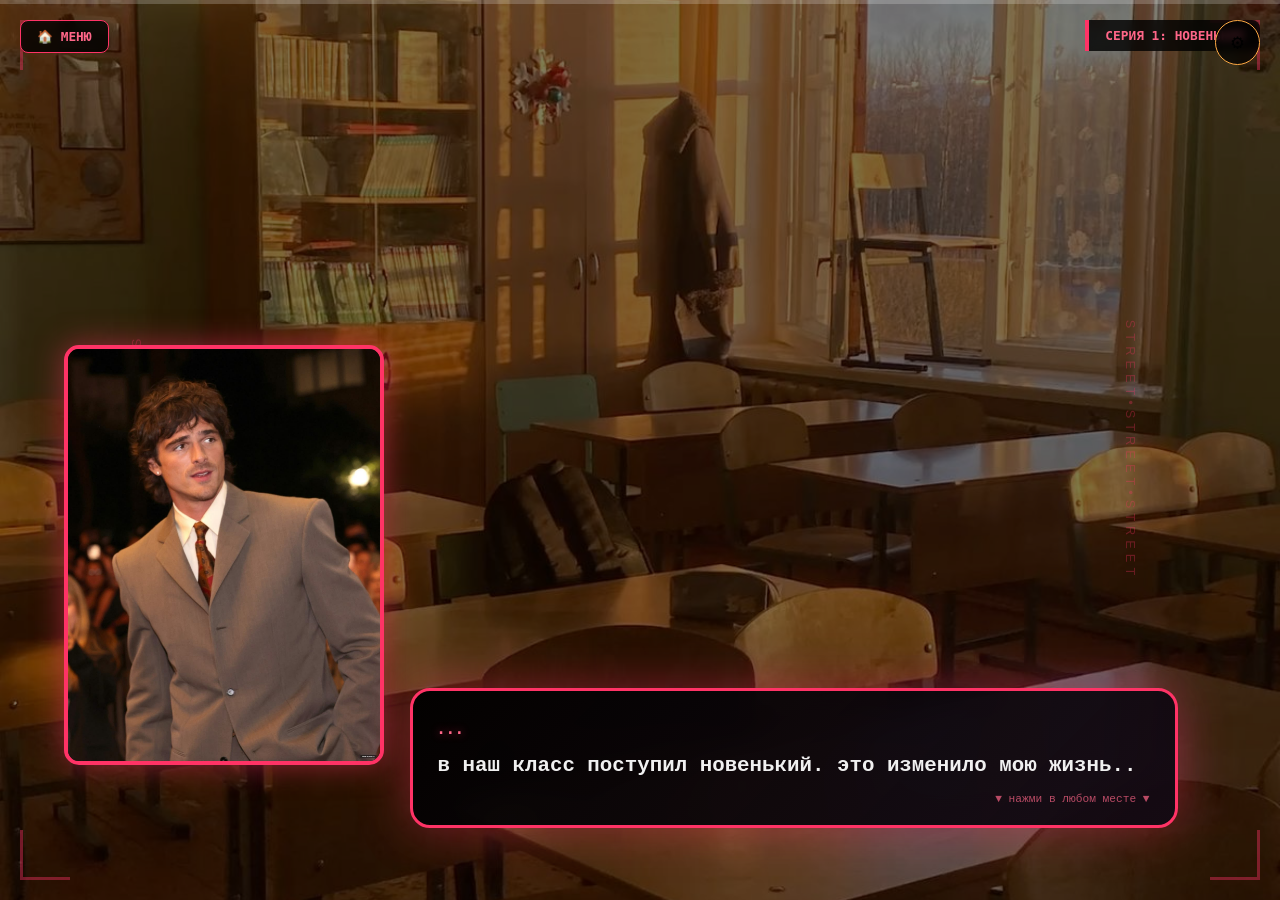
<file: series/episode1.html>
<!DOCTYPE html>
<html lang="ru">
<head>
    <meta charset="UTF-8">
    <meta name="viewport" content="width=device-width, initial-scale=1.0, user-scalable=no">
    <title>Новенький — Серия 1</title>
    <link rel="stylesheet" href="style.css">
</head>
<body>
    <div class="game-container">
        <div class="background" id="background"></div>
        <div class="fade-overlay" id="fadeOverlay"></div>
        
        <div class="side-text-left">GANGS•GANGS•GANGS</div>
        <div class="side-text-right">STREET•STREET•STREET</div>
        
        <div class="corner corner-tl"></div>
        <div class="corner corner-tr"></div>
        <div class="corner corner-bl"></div>
        <div class="corner corner-br"></div>
        
        <div class="avatar-container">
            <img class="avatar" id="avatarImg" src="" alt="avatar">
        </div>
        
        <div class="dialogue-box" id="dialogueBox">
            <div class="speaker-name" id="speakerName"></div>
            <div class="dialogue-text" id="dialogueText"></div>
            <div class="continue-hint">▼ нажми в любом месте ▼</div>
        </div>
        
        <div class="choices-panel" id="choicesPanel">
            <div class="choices-title">⚡ ЧТО ДЕЛАТЬ? ⚡</div>
            <div id="choicesList"></div>
        </div>
        
        <div class="progress-bar">
            <div class="progress-fill" id="progressFill"></div>
        </div>
        
        <div class="status-badge" id="statusBadge">СЕРИЯ 1: НОВЕНЬКИЙ</div>
        <div class="back-to-menu" id="backToMenu">🏠 МЕНЮ</div>
        
        <!-- КНОПКА НАСТРОЕК -->
        <div class="settings-btn-series" id="settingsBtnSeries">⚙️</div>
        
        <!-- ПАНЕЛЬ НАСТРОЕК -->
        <div class="settings-panel-series" id="settingsPanelSeries">
            <div class="settings-header-series">
                <span class="settings-title-series">⚙️ НАСТРОЙКИ</span>
                <button class="close-settings-series" id="closeSettingsBtnSeries">✕</button>
            </div>
            <div class="settings-content-series">
                <div class="setting-item-series">
                    <div class="setting-label-series">
                        <span class="setting-icon-series">🎵</span>
                        <span id="musicLabelSeries">Фоновая музыка</span>
                    </div>
                    <label class="toggle-switch-series">
                        <input type="checkbox" id="musicToggleSeries" checked>
                        <span class="toggle-slider-series"></span>
                    </label>
                </div>
                <div class="setting-item-series">
                    <div class="setting-label-series">
                        <span class="setting-icon-series">🔊</span>
                        <span id="volumeLabelSeries">Громкость</span>
                    </div>
                    <div class="volume-control-series">
                        <span class="volume-icon-series">🔉</span>
                        <input type="range" id="volumeSliderSeries" min="0" max="100" value="50">
                        <span class="volume-icon-series">🔊</span>
                        <span class="volume-value-series" id="volumeValueSeries">50%</span>
                    </div>
                </div>
                <div class="setting-item-series">
    <div class="setting-label-series">
        <span class="setting-icon-series">⚡</span>
        <span>Авточтение</span>
    </div>
    <label class="toggle-switch-series" onclick="event.stopPropagation()">
        <input type="checkbox" id="autoReadToggleSeries">
        <span class="toggle-slider-series"></span>
    </label>
</div>
<div class="setting-item-series">
    <div class="setting-label-series">
        <span class="setting-icon-series">⏱️</span>
        <span>Скорость</span>
    </div>
    <select id="autoReadSpeedSeries" class="theme-select" onclick="event.stopPropagation()">
        <option value="2000">Быстро (2 сек)</option>
        <option value="3000" selected>Средне (3 сек)</option>
        <option value="5000">Медленно (5 сек)</option>
    </select>
</div>
                <!-- ПЕРЕКЛЮЧАТЕЛЬ ЯЗЫКА -->
                <div class="setting-item-series">
                    <div class="setting-label-series">
                        <span class="setting-icon-series">🌐</span>
                        <span id="languageLabelSeries">Язык / Language</span>
                    </div>
                    <label class="toggle-switch-series">
                        <input type="checkbox" id="languageToggleSeries">
                        <span class="toggle-slider-series"></span>
                    </label>
                </div>
            </div>
        </div>
    </div>
    
    <script src="script1.js"></script>
</body>
</html>
</file>
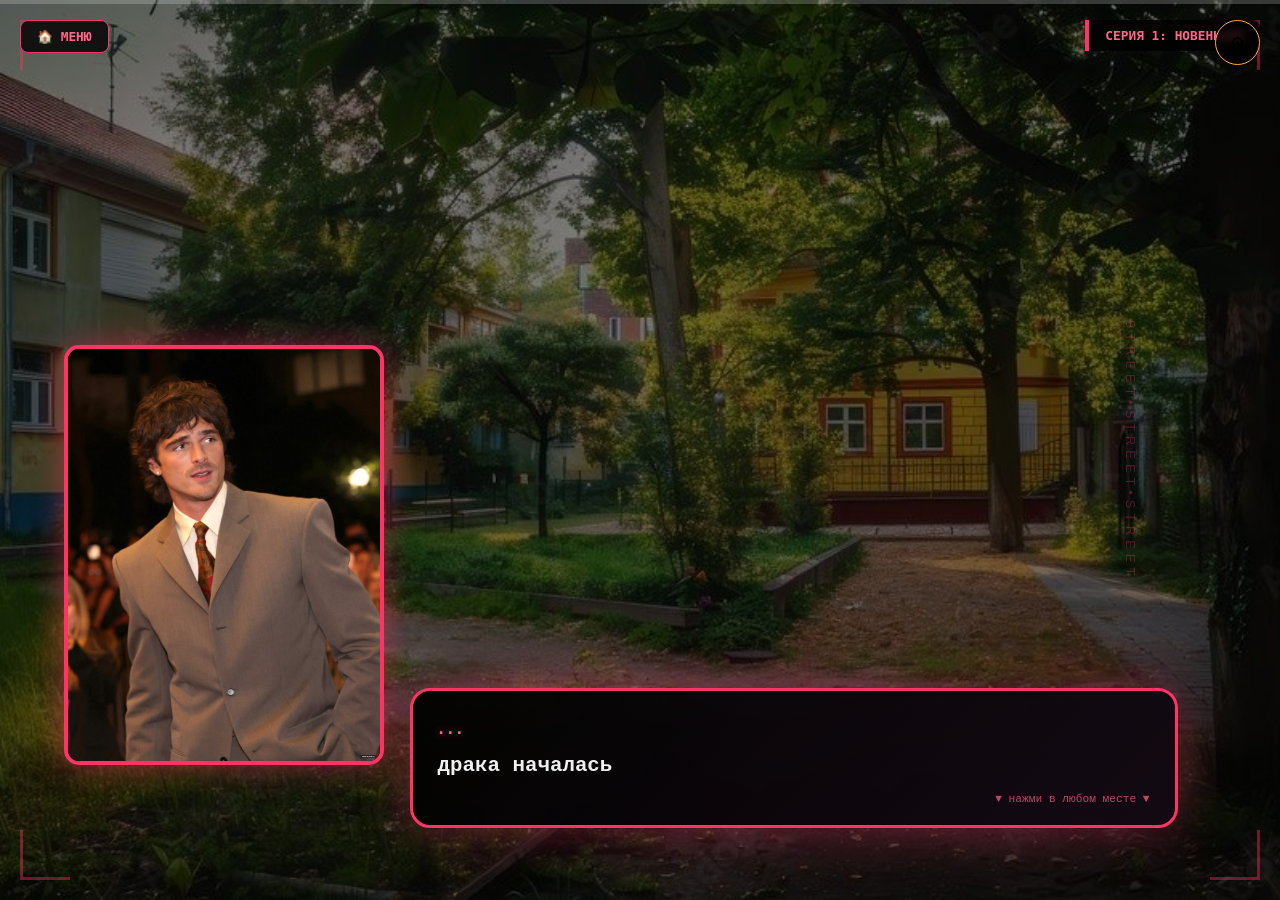
<file: series/episode2.html>
<!DOCTYPE html>
<html lang="ru">
<head>
    <meta charset="UTF-8">
    <meta name="viewport" content="width=device-width, initial-scale=1.0, user-scalable=no">
    <title>Новенький — Серия 2</title>
    <link rel="stylesheet" href="style.css">
</head>
<body>
    <div class="game-container">
        <div class="background" id="background"></div>
        <div class="fade-overlay" id="fadeOverlay"></div>
        
        <div class="side-text-left">GANGS•GANGS•GANGS</div>
        <div class="side-text-right">STREET•STREET•STREET</div>
        
        <div class="corner corner-tl"></div>
        <div class="corner corner-tr"></div>
        <div class="corner corner-bl"></div>
        <div class="corner corner-br"></div>
        
        <div class="avatar-container">
            <img class="avatar" id="avatarImg" src="" alt="avatar">
        </div>
        
        <div class="dialogue-box" id="dialogueBox">
            <div class="speaker-name" id="speakerName"></div>
            <div class="dialogue-text" id="dialogueText"></div>
            <div class="continue-hint">▼ нажми в любом месте ▼</div>
        </div>
        
        <div class="choices-panel" id="choicesPanel">
            <div class="choices-title">⚡ ЧТО ДЕЛАТЬ? ⚡</div>
            <div id="choicesList"></div>
        </div>
        
        <div class="progress-bar">
            <div class="progress-fill" id="progressFill"></div>
        </div>
        
        <div class="status-badge" id="statusBadge">СЕРИЯ 2: НОВЕНЬКИЙ</div>
        <div class="back-to-menu" id="backToMenu">🏠 МЕНЮ</div>
        
        <!-- КНОПКА НАСТРОЕК -->
        <div class="settings-btn-series" id="settingsBtnSeries">⚙️</div>
        
        <!-- ПАНЕЛЬ НАСТРОЕК -->
        <div class="settings-panel-series" id="settingsPanelSeries">
            <div class="settings-header-series">
                <span class="settings-title-series">⚙️ НАСТРОЙКИ</span>
                <button class="close-settings-series" id="closeSettingsBtnSeries">✕</button>
            </div>
            <div class="settings-content-series">
                <div class="setting-item-series">
                    <div class="setting-label-series">
                        <span class="setting-icon-series">🎵</span>
                        <span id="musicLabelSeries">Фоновая музыка</span>
                    </div>
                    <label class="toggle-switch-series">
                        <input type="checkbox" id="musicToggleSeries" checked>
                        <span class="toggle-slider-series"></span>
                    </label>
                </div>
                <div class="setting-item-series">
                    <div class="setting-label-series">
                        <span class="setting-icon-series">🔊</span>
                        <span id="volumeLabelSeries">Громкость</span>
                    </div>
                    <div class="volume-control-series">
                        <span class="volume-icon-series">🔉</span>
                        <input type="range" id="volumeSliderSeries" min="0" max="100" value="50">
                        <span class="volume-icon-series">🔊</span>
                        <span class="volume-value-series" id="volumeValueSeries">50%</span>
                    </div>
                </div>
                <div class="setting-item-series">
    <div class="setting-label-series">
        <span class="setting-icon-series">⚡</span>
        <span>Авточтение</span>
    </div>
    <label class="toggle-switch-series" onclick="event.stopPropagation()">
        <input type="checkbox" id="autoReadToggleSeries">
        <span class="toggle-slider-series"></span>
    </label>
</div>
<div class="setting-item-series">
    <div class="setting-label-series">
        <span class="setting-icon-series">⏱️</span>
        <span>Скорость</span>
    </div>
    <select id="autoReadSpeedSeries" class="theme-select" onclick="event.stopPropagation()">
        <option value="2000">Быстро (2 сек)</option>
        <option value="3000" selected>Средне (3 сек)</option>
        <option value="5000">Медленно (5 сек)</option>
    </select>
</div>
                <!-- ПЕРЕКЛЮЧАТЕЛЬ ЯЗЫКА -->
                <div class="setting-item-series">
                    <div class="setting-label-series">
                        <span class="setting-icon-series">🌐</span>
                        <span id="languageLabelSeries">Язык / Language</span>
                    </div>
                    <label class="toggle-switch-series">
                        <input type="checkbox" id="languageToggleSeries">
                        <span class="toggle-slider-series"></span>
                    </label>
                </div>
            </div>
        </div>
    </div>
    
    <script src="script2.js"></script>
</body>
</html>
</file>
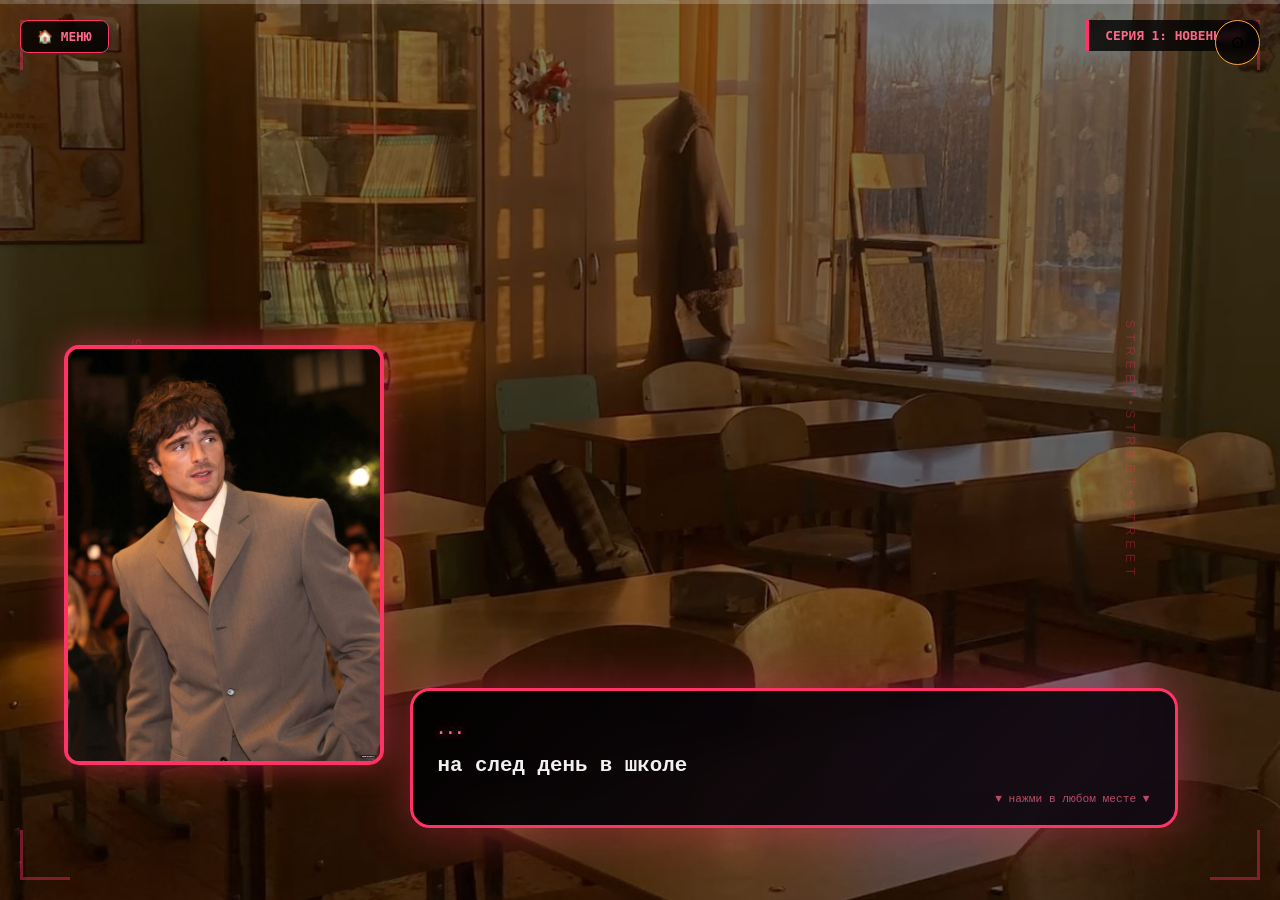
<file: series/episode3.html>
<!DOCTYPE html>
<html lang="ru">
<head>
    <meta charset="UTF-8">
    <meta name="viewport" content="width=device-width, initial-scale=1.0, user-scalable=no">
    <title>Новенький — Серия 3</title>
    <link rel="stylesheet" href="style.css">
</head>
<body>
    <div class="game-container">
        <div class="background" id="background"></div>
        <div class="fade-overlay" id="fadeOverlay"></div>
        
        <div class="side-text-left">GANGS•GANGS•GANGS</div>
        <div class="side-text-right">STREET•STREET•STREET</div>
        
        <div class="corner corner-tl"></div>
        <div class="corner corner-tr"></div>
        <div class="corner corner-bl"></div>
        <div class="corner corner-br"></div>
        
        <div class="avatar-container">
            <img class="avatar" id="avatarImg" src="" alt="avatar">
        </div>
        
        <div class="dialogue-box" id="dialogueBox">
            <div class="speaker-name" id="speakerName"></div>
            <div class="dialogue-text" id="dialogueText"></div>
            <div class="continue-hint">▼ нажми в любом месте ▼</div>
        </div>
        
        <div class="choices-panel" id="choicesPanel">
            <div class="choices-title">⚡ ЧТО ДЕЛАТЬ? ⚡</div>
            <div id="choicesList"></div>
        </div>
        
        <div class="progress-bar">
            <div class="progress-fill" id="progressFill"></div>
        </div>
        
        <div class="status-badge" id="statusBadge">СЕРИЯ 3: НОВЕНЬКИЙ</div>
        <div class="back-to-menu" id="backToMenu">🏠 МЕНЮ</div>
        
        <!-- КНОПКА НАСТРОЕК -->
        <div class="settings-btn-series" id="settingsBtnSeries">⚙️</div>
        
        <!-- ПАНЕЛЬ НАСТРОЕК -->
        <div class="settings-panel-series" id="settingsPanelSeries">
            <div class="settings-header-series">
                <span class="settings-title-series">⚙️ НАСТРОЙКИ</span>
                <button class="close-settings-series" id="closeSettingsBtnSeries">✕</button>
            </div>
            <div class="settings-content-series">
                <div class="setting-item-series">
                    <div class="setting-label-series">
                        <span class="setting-icon-series">🎵</span>
                        <span id="musicLabelSeries">Фоновая музыка</span>
                    </div>
                    <label class="toggle-switch-series">
                        <input type="checkbox" id="musicToggleSeries" checked>
                        <span class="toggle-slider-series"></span>
                    </label>
                </div>
                <div class="setting-item-series">
                    <div class="setting-label-series">
                        <span class="setting-icon-series">🔊</span>
                        <span id="volumeLabelSeries">Громкость</span>
                    </div>
                    <div class="volume-control-series">
                        <span class="volume-icon-series">🔉</span>
                        <input type="range" id="volumeSliderSeries" min="0" max="100" value="50">
                        <span class="volume-icon-series">🔊</span>
                        <span class="volume-value-series" id="volumeValueSeries">50%</span>
                    </div>
                </div>
                <div class="setting-item-series">
    <div class="setting-label-series">
        <span class="setting-icon-series">⚡</span>
        <span>Авточтение</span>
    </div>
    <label class="toggle-switch-series" onclick="event.stopPropagation()">
        <input type="checkbox" id="autoReadToggleSeries">
        <span class="toggle-slider-series"></span>
    </label>
</div>
<div class="setting-item-series">
    <div class="setting-label-series">
        <span class="setting-icon-series">⏱️</span>
        <span>Скорость</span>
    </div>
    <select id="autoReadSpeedSeries" class="theme-select" onclick="event.stopPropagation()">
        <option value="2000">Быстро (2 сек)</option>
        <option value="3000" selected>Средне (3 сек)</option>
        <option value="5000">Медленно (5 сек)</option>
    </select>
</div>
                <!-- ПЕРЕКЛЮЧАТЕЛЬ ЯЗЫКА -->
                <div class="setting-item-series">
                    <div class="setting-label-series">
                        <span class="setting-icon-series">🌐</span>
                        <span id="languageLabelSeries">Язык / Language</span>
                    </div>
                    <label class="toggle-switch-series">
                        <input type="checkbox" id="languageToggleSeries">
                        <span class="toggle-slider-series"></span>
                    </label>
                </div>
            </div>
        </div>
    </div>
    
    <script src="script3.js"></script>
</body>
</html>
</file>
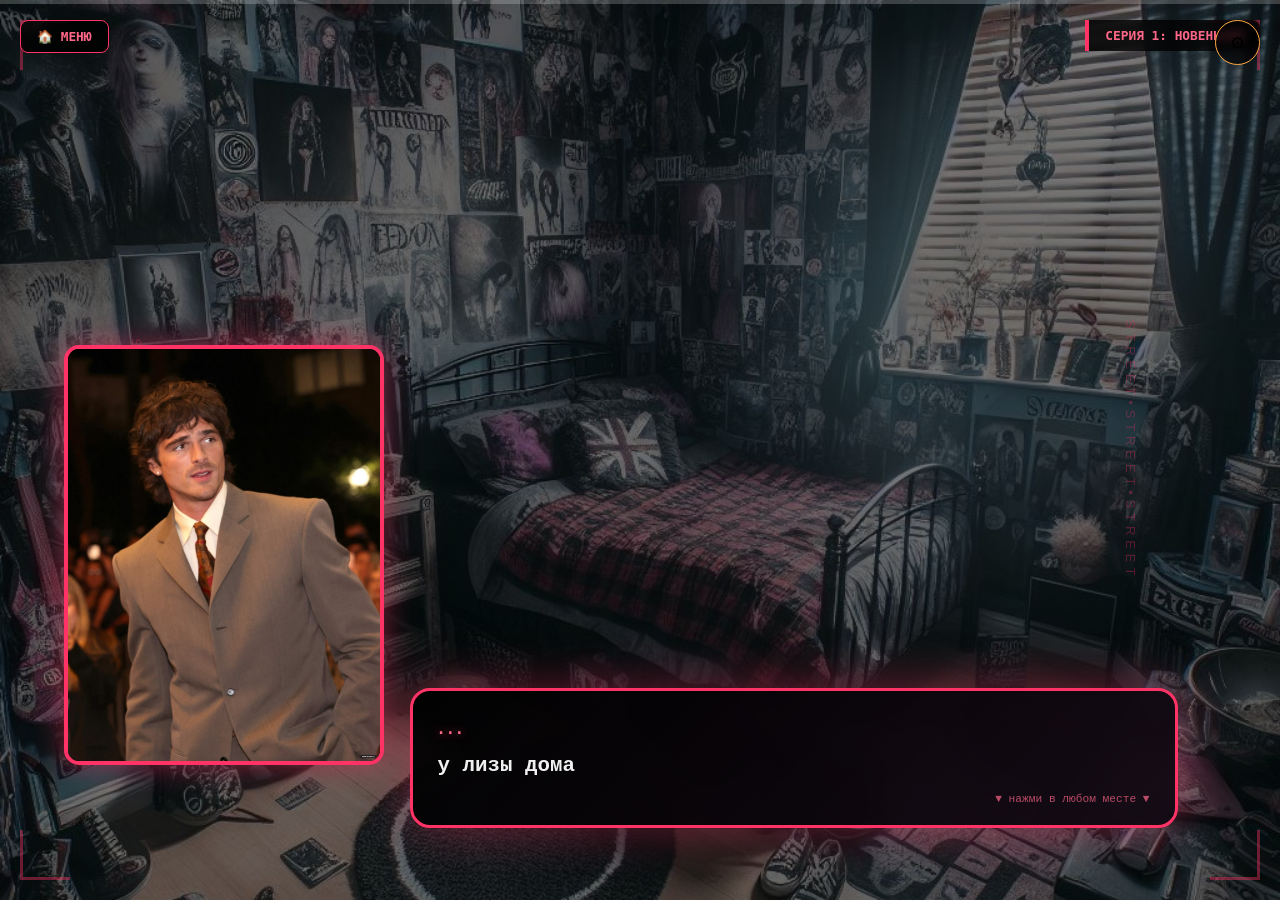
<file: series/episode4.html>
<!DOCTYPE html>
<html lang="ru">
<head>
    <meta charset="UTF-8">
    <meta name="viewport" content="width=device-width, initial-scale=1.0, user-scalable=no">
    <title>Новенький — Серия 4</title>
    <link rel="stylesheet" href="style.css">
</head>
<body>
    <div class="game-container">
        <div class="background" id="background"></div>
        <div class="fade-overlay" id="fadeOverlay"></div>
        
        <div class="side-text-left">GANGS•GANGS•GANGS</div>
        <div class="side-text-right">STREET•STREET•STREET</div>
        
        <div class="corner corner-tl"></div>
        <div class="corner corner-tr"></div>
        <div class="corner corner-bl"></div>
        <div class="corner corner-br"></div>
        
        <div class="avatar-container">
            <img class="avatar" id="avatarImg" src="" alt="avatar">
        </div>
        
        <div class="dialogue-box" id="dialogueBox">
            <div class="speaker-name" id="speakerName"></div>
            <div class="dialogue-text" id="dialogueText"></div>
            <div class="continue-hint">▼ нажми в любом месте ▼</div>
        </div>
        
        <div class="choices-panel" id="choicesPanel">
            <div class="choices-title">⚡ ЧТО ДЕЛАТЬ? ⚡</div>
            <div id="choicesList"></div>
        </div>
        
        <div class="progress-bar">
            <div class="progress-fill" id="progressFill"></div>
        </div>
        
        <div class="status-badge" id="statusBadge">СЕРИЯ 4: НОВЕНЬКИЙ</div>
        <div class="back-to-menu" id="backToMenu">🏠 МЕНЮ</div>
        
        <!-- КНОПКА НАСТРОЕК -->
        <div class="settings-btn-series" id="settingsBtnSeries">⚙️</div>
        
        <!-- ПАНЕЛЬ НАСТРОЕК -->
        <div class="settings-panel-series" id="settingsPanelSeries">
            <div class="settings-header-series">
                <span class="settings-title-series">⚙️ НАСТРОЙКИ</span>
                <button class="close-settings-series" id="closeSettingsBtnSeries">✕</button>
            </div>
            <div class="settings-content-series">
                <div class="setting-item-series">
                    <div class="setting-label-series">
                        <span class="setting-icon-series">🎵</span>
                        <span id="musicLabelSeries">Фоновая музыка</span>
                    </div>
                    <label class="toggle-switch-series">
                        <input type="checkbox" id="musicToggleSeries" checked>
                        <span class="toggle-slider-series"></span>
                    </label>
                </div>
                <div class="setting-item-series">
                    <div class="setting-label-series">
                        <span class="setting-icon-series">🔊</span>
                        <span id="volumeLabelSeries">Громкость</span>
                    </div>
                    <div class="volume-control-series">
                        <span class="volume-icon-series">🔉</span>
                        <input type="range" id="volumeSliderSeries" min="0" max="100" value="50">
                        <span class="volume-icon-series">🔊</span>
                        <span class="volume-value-series" id="volumeValueSeries">50%</span>
                    </div>
                </div>
                <div class="setting-item-series">
    <div class="setting-label-series">
        <span class="setting-icon-series">⚡</span>
        <span>Авточтение</span>
    </div>
    <label class="toggle-switch-series" onclick="event.stopPropagation()">
        <input type="checkbox" id="autoReadToggleSeries">
        <span class="toggle-slider-series"></span>
    </label>
</div>
<div class="setting-item-series">
    <div class="setting-label-series">
        <span class="setting-icon-series">⏱️</span>
        <span>Скорость</span>
    </div>
    <select id="autoReadSpeedSeries" class="theme-select" onclick="event.stopPropagation()">
        <option value="2000">Быстро (2 сек)</option>
        <option value="3000" selected>Средне (3 сек)</option>
        <option value="5000">Медленно (5 сек)</option>
    </select>
</div>
                <!-- ПЕРЕКЛЮЧАТЕЛЬ ЯЗЫКА -->
                <div class="setting-item-series">
                    <div class="setting-label-series">
                        <span class="setting-icon-series">🌐</span>
                        <span id="languageLabelSeries">Язык / Language</span>
                    </div>
                    <label class="toggle-switch-series">
                        <input type="checkbox" id="languageToggleSeries">
                        <span class="toggle-slider-series"></span>
                    </label>
                </div>
            </div>
        </div>
    </div>
    
    <script src="script4.js"></script>
</body>
</html>
</file>
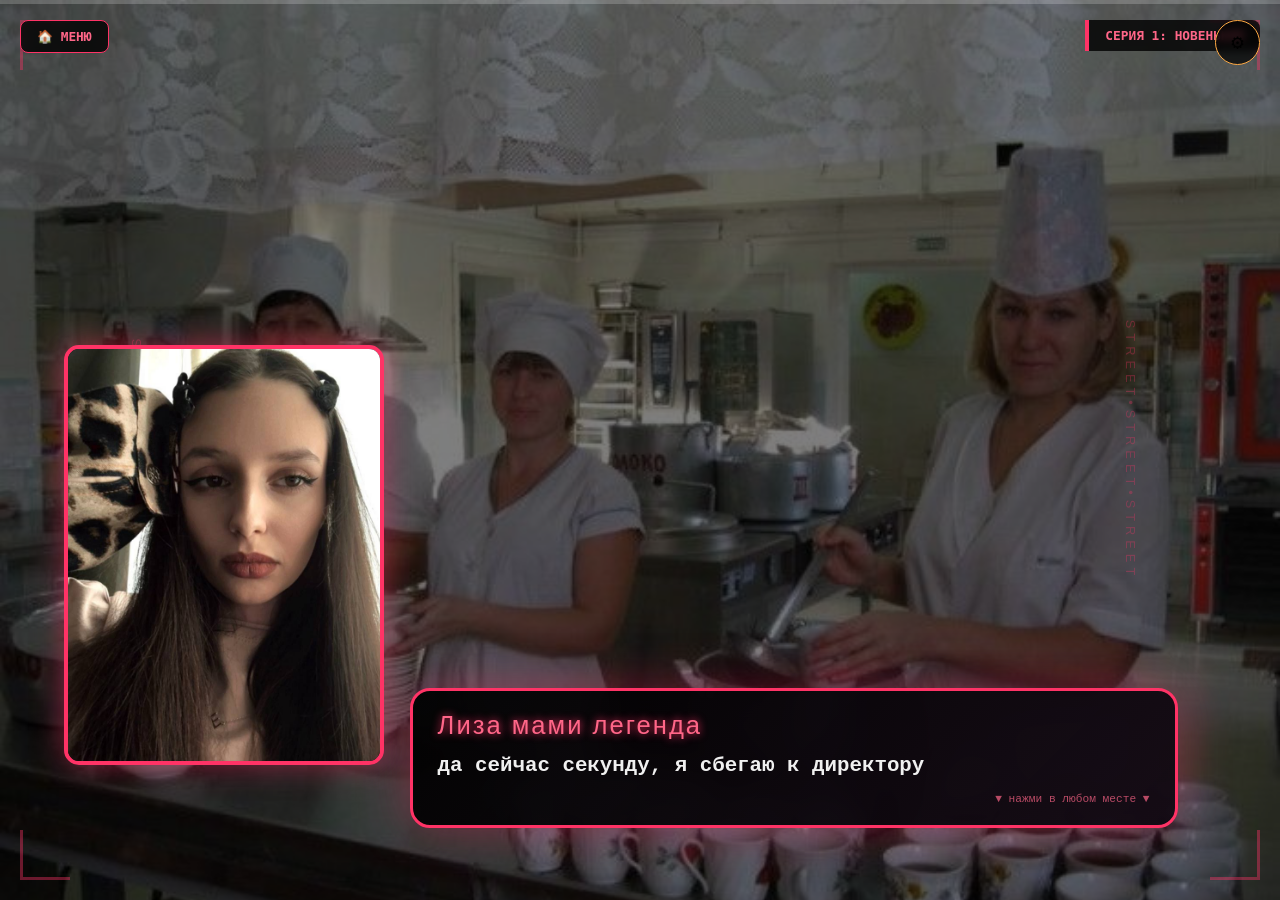
<file: series/episode5.html>
<!DOCTYPE html>
<html lang="ru">
<head>
    <meta charset="UTF-8">
    <meta name="viewport" content="width=device-width, initial-scale=1.0, user-scalable=no">
    <title>Новенький — Серия 5</title>
    <link rel="stylesheet" href="style.css">
</head>
<body>
    <div class="game-container">
        <div class="background" id="background"></div>
        <div class="fade-overlay" id="fadeOverlay"></div>
        
        <div class="side-text-left">GANGS•GANGS•GANGS</div>
        <div class="side-text-right">STREET•STREET•STREET</div>
        
        <div class="corner corner-tl"></div>
        <div class="corner corner-tr"></div>
        <div class="corner corner-bl"></div>
        <div class="corner corner-br"></div>
        
        <div class="avatar-container">
            <img class="avatar" id="avatarImg" src="" alt="avatar">
        </div>
        
        <div class="dialogue-box" id="dialogueBox">
            <div class="speaker-name" id="speakerName"></div>
            <div class="dialogue-text" id="dialogueText"></div>
            <div class="continue-hint">▼ нажми в любом месте ▼</div>
        </div>
        
        <div class="choices-panel" id="choicesPanel">
            <div class="choices-title">⚡ ЧТО ДЕЛАТЬ? ⚡</div>
            <div id="choicesList"></div>
        </div>
        
        <div class="progress-bar">
            <div class="progress-fill" id="progressFill"></div>
        </div>
        
        <div class="status-badge" id="statusBadge">СЕРИЯ 5: НОВЕНЬКИЙ</div>
        <div class="back-to-menu" id="backToMenu">🏠 МЕНЮ</div>
        
        <!-- КНОПКА НАСТРОЕК -->
        <div class="settings-btn-series" id="settingsBtnSeries">⚙️</div>
        
        <!-- ПАНЕЛЬ НАСТРОЕК -->
        <div class="settings-panel-series" id="settingsPanelSeries">
            <div class="settings-header-series">
                <span class="settings-title-series">⚙️ НАСТРОЙКИ</span>
                <button class="close-settings-series" id="closeSettingsBtnSeries">✕</button>
            </div>
            <div class="settings-content-series">
                <div class="setting-item-series">
                    <div class="setting-label-series">
                        <span class="setting-icon-series">🎵</span>
                        <span id="musicLabelSeries">Фоновая музыка</span>
                    </div>
                    <label class="toggle-switch-series">
                        <input type="checkbox" id="musicToggleSeries" checked>
                        <span class="toggle-slider-series"></span>
                    </label>
                </div>
                <div class="setting-item-series">
                    <div class="setting-label-series">
                        <span class="setting-icon-series">🔊</span>
                        <span id="volumeLabelSeries">Громкость</span>
                    </div>
                    <div class="volume-control-series">
                        <span class="volume-icon-series">🔉</span>
                        <input type="range" id="volumeSliderSeries" min="0" max="100" value="50">
                        <span class="volume-icon-series">🔊</span>
                        <span class="volume-value-series" id="volumeValueSeries">50%</span>
                    </div>
                </div>
                <div class="setting-item-series">
    <div class="setting-label-series">
        <span class="setting-icon-series">⚡</span>
        <span>Авточтение</span>
    </div>
    <label class="toggle-switch-series" onclick="event.stopPropagation()">
        <input type="checkbox" id="autoReadToggleSeries">
        <span class="toggle-slider-series"></span>
    </label>
</div>
<div class="setting-item-series">
    <div class="setting-label-series">
        <span class="setting-icon-series">⏱️</span>
        <span>Скорость</span>
    </div>
    <select id="autoReadSpeedSeries" class="theme-select" onclick="event.stopPropagation()">
        <option value="2000">Быстро (2 сек)</option>
        <option value="3000" selected>Средне (3 сек)</option>
        <option value="5000">Медленно (5 сек)</option>
    </select>
</div>
                <!-- ПЕРЕКЛЮЧАТЕЛЬ ЯЗЫКА -->
                <div class="setting-item-series">
                    <div class="setting-label-series">
                        <span class="setting-icon-series">🌐</span>
                        <span id="languageLabelSeries">Язык / Language</span>
                    </div>
                    <label class="toggle-switch-series">
                        <input type="checkbox" id="languageToggleSeries">
                        <span class="toggle-slider-series"></span>
                    </label>
                </div>
            </div>
        </div>
    </div>
   
    <script src="script5.js"></script>
</body>
</html>
</file>
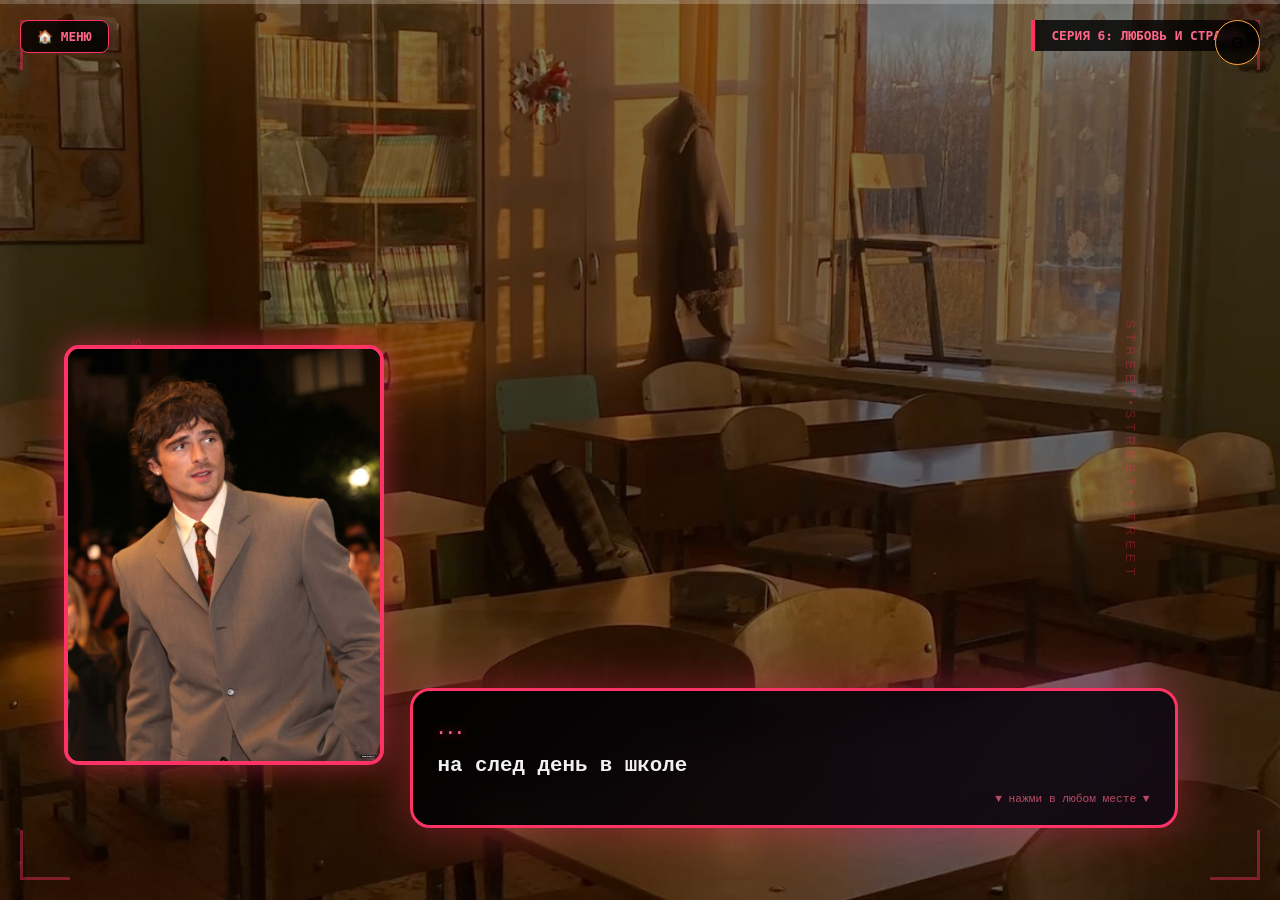
<file: series/episode6.html>
<!DOCTYPE html>
<html lang="ru">
<head>
    <meta charset="UTF-8">
    <meta name="viewport" content="width=device-width, initial-scale=1.0, user-scalable=no">
    <title>Новенький — Серия 6</title>
    <link rel="stylesheet" href="style.css">
</head>
<body>
    <div class="game-container">
        <div class="background" id="background"></div>
        <div class="fade-overlay" id="fadeOverlay"></div>
        
        <div class="side-text-left">GANGS•GANGS•GANGS</div>
        <div class="side-text-right">STREET•STREET•STREET</div>
        
        <div class="corner corner-tl"></div>
        <div class="corner corner-tr"></div>
        <div class="corner corner-bl"></div>
        <div class="corner corner-br"></div>
        
        <div class="avatar-container">
            <img class="avatar" id="avatarImg" src="" alt="avatar">
        </div>
        
        <div class="dialogue-box" id="dialogueBox">
            <div class="speaker-name" id="speakerName"></div>
            <div class="dialogue-text" id="dialogueText"></div>
            <div class="continue-hint">▼ нажми в любом месте ▼</div>
        </div>
        
        <div class="choices-panel" id="choicesPanel">
            <div class="choices-title">⚡ ЧТО ДЕЛАТЬ? ⚡</div>
            <div id="choicesList"></div>
        </div>
        
        <div class="progress-bar">
            <div class="progress-fill" id="progressFill"></div>
        </div>
        
        <div class="status-badge" id="statusBadge">СЕРИЯ 6: НОВЕНЬКИЙ</div>
        <div class="back-to-menu" id="backToMenu">🏠 МЕНЮ</div>
        
        <!-- КНОПКА НАСТРОЕК -->
        <div class="settings-btn-series" id="settingsBtnSeries">⚙️</div>
        
        <!-- ПАНЕЛЬ НАСТРОЕК -->
        <div class="settings-panel-series" id="settingsPanelSeries">
            <div class="settings-header-series">
                <span class="settings-title-series">⚙️ НАСТРОЙКИ</span>
                <button class="close-settings-series" id="closeSettingsBtnSeries">✕</button>
            </div>
            <div class="settings-content-series">
                <div class="setting-item-series">
                    <div class="setting-label-series">
                        <span class="setting-icon-series">🎵</span>
                        <span id="musicLabelSeries">Фоновая музыка</span>
                    </div>
                    <label class="toggle-switch-series">
                        <input type="checkbox" id="musicToggleSeries" checked>
                        <span class="toggle-slider-series"></span>
                    </label>
                </div>
                <div class="setting-item-series">
                    <div class="setting-label-series">
                        <span class="setting-icon-series">🔊</span>
                        <span id="volumeLabelSeries">Громкость</span>
                    </div>
                    <div class="volume-control-series">
                        <span class="volume-icon-series">🔉</span>
                        <input type="range" id="volumeSliderSeries" min="0" max="100" value="50">
                        <span class="volume-icon-series">🔊</span>
                        <span class="volume-value-series" id="volumeValueSeries">50%</span>
                    </div>
                </div>
                <div class="setting-item-series">
    <div class="setting-label-series">
        <span class="setting-icon-series">⚡</span>
        <span>Авточтение</span>
    </div>
    <label class="toggle-switch-series" onclick="event.stopPropagation()">
        <input type="checkbox" id="autoReadToggleSeries">
        <span class="toggle-slider-series"></span>
    </label>
</div>
<div class="setting-item-series">
    <div class="setting-label-series">
        <span class="setting-icon-series">⏱️</span>
        <span>Скорость</span>
    </div>
    <select id="autoReadSpeedSeries" class="theme-select" onclick="event.stopPropagation()">
        <option value="2000">Быстро (2 сек)</option>
        <option value="3000" selected>Средне (3 сек)</option>
        <option value="5000">Медленно (5 сек)</option>
    </select>
</div>
                <!-- ПЕРЕКЛЮЧАТЕЛЬ ЯЗЫКА -->
                <div class="setting-item-series">
                    <div class="setting-label-series">
                        <span class="setting-icon-series">🌐</span>
                        <span id="languageLabelSeries">Язык / Language</span>
                    </div>
                    <label class="toggle-switch-series">
                        <input type="checkbox" id="languageToggleSeries">
                        <span class="toggle-slider-series"></span>
                    </label>
                </div>
            </div>
        </div>
    </div>
    
    <script src="script6.js"></script>
</body>
</html>
</file>
<file: series/style.css>
* {
    margin: 0;
    padding: 0;
    box-sizing: border-box;
    user-select: none;
}

body {
    width: 100vw;
    height: 100vh;
    overflow: hidden;
    font-family: 'Segoe UI', 'Courier New', monospace;
    background: #0a0a0a;
}

.game-container {
    position: relative;
    width: 100%;
    height: 100%;
    overflow: hidden;
}

.background {
    position: absolute;
    top: 0;
    left: 0;
    width: 100%;
    height: 100%;
    background-size: cover;
    background-position: center;
    transition: background-image 0.5s ease;
    z-index: 0;
}

.background::after {
    content: "";
    position: absolute;
    top: 0;
    left: 0;
    width: 100%;
    height: 100%;
    background: rgba(0, 0, 0, 0.5);
    z-index: 1;
}

.fade-overlay {
    position: absolute;
    top: 0;
    left: 0;
    width: 100%;
    height: 100%;
    background: black;
    opacity: 0;
    z-index: 10;
    pointer-events: none;
    transition: opacity 0.8s ease;
}

/* ===== АВАТАРКА (ПК и планшеты) ===== */
.avatar-container {
    position: absolute;
    left: 5%;
    bottom: 15%;
    width: 280px;
    height: 360px;
    border: 4px solid #ff3366;
    box-shadow: 0 0 30px rgba(255, 51, 102, 0.5);
    z-index: 20;
    background: #0a0a0a;
    overflow: hidden;
    border-radius: 15px;
}

.avatar {
    width: 100%;
    height: 100%;
    object-fit: cover;
    object-position: center;
}

@keyframes avatarPop {
    0% { opacity: 0; transform: translateX(-50px); }
    100% { opacity: 1; transform: translateX(0); }
}

.avatar-container {
    animation: avatarPop 0.4s ease-out;
}

/* ===== ДИАЛОГОВОЕ ОКНО (ПК и планшеты) ===== */
.dialogue-box {
    position: absolute;
    bottom: 8%;
    right: 5%;
    left: 32%;
    width: auto;
    max-width: 60%;
    background: linear-gradient(135deg, rgba(0, 0, 0, 0.92), rgba(20, 10, 20, 0.95));
    border: 3px solid #ff3366;
    border-radius: 20px;
    padding: 20px 25px;
    z-index: 20;
    backdrop-filter: blur(15px);
    box-shadow: 0 0 50px rgba(255, 51, 102, 0.4);
    cursor: pointer;
}

.dialogue-box:hover {
    border-color: #ff6688;
    box-shadow: 0 0 60px rgba(255, 51, 102, 0.6);
}

.speaker-name {
    font-family: 'Impact', 'Arial Black', sans-serif;
    font-size: 1.3rem;
    color: #ff6688;
    text-shadow: 0 0 8px #ff3366;
    margin-bottom: 10px;
    letter-spacing: 2px;
}

.dialogue-text {
    font-family: 'Courier New', monospace;
    font-size: 1.1rem;
    color: #f0f0f0;
    line-height: 1.5;
    font-weight: bold;
}

.continue-hint {
    text-align: right;
    color: #ff6688;
    font-size: 0.7rem;
    margin-top: 12px;
    opacity: 0.7;
    animation: blinkHint 1.5s infinite;
}

@keyframes blinkHint {
    0%, 100% { opacity: 0.3; }
    50% { opacity: 1; }
}

/* ===== ДЕКОРАТИВНЫЕ ЭЛЕМЕНТЫ ===== */
.side-text-left {
    position: absolute;
    left: 20px;
    top: 50%;
    transform: translateY(-50%) rotate(-90deg);
    font-family: 'Impact', sans-serif;
    font-size: 0.8rem;
    letter-spacing: 5px;
    color: rgba(255, 51, 102, 0.3);
    white-space: nowrap;
    z-index: 15;
}

.side-text-right {
    position: absolute;
    right: 20px;
    top: 50%;
    transform: translateY(-50%) rotate(90deg);
    font-family: 'Impact', sans-serif;
    font-size: 0.8rem;
    letter-spacing: 5px;
    color: rgba(255, 51, 102, 0.3);
    white-space: nowrap;
    z-index: 15;
}

.corner {
    position: absolute;
    width: 50px;
    height: 50px;
    border-color: #ff3366;
    border-style: solid;
    z-index: 15;
    opacity: 0.4;
}

.corner-tl { top: 20px; left: 20px; border-width: 3px 0 0 3px; }
.corner-tr { top: 20px; right: 20px; border-width: 3px 3px 0 0; }
.corner-bl { bottom: 20px; left: 20px; border-width: 0 0 3px 3px; }
.corner-br { bottom: 20px; right: 20px; border-width: 0 3px 3px 0; }

/* ===== ПАНЕЛЬ ВЫБОРА ===== */
.choices-panel {
    position: absolute;
    top: 50%;
    left: 50%;
    transform: translate(-50%, -50%);
    width: 70%;
    max-width: 650px;
    background: rgba(0, 0, 0, 0.97);
    border: 3px solid #ffaa44;
    border-radius: 30px;
    padding: 35px;
    z-index: 25;
    backdrop-filter: blur(20px);
    display: none;
    box-shadow: 0 0 60px rgba(255, 170, 68, 0.5);
}

.choices-panel.active {
    display: block;
}

.choices-title {
    font-family: 'Impact', sans-serif;
    color: #ffaa44;
    text-align: center;
    margin-bottom: 25px;
    font-size: 1.8rem;
}

#choicesList {
    display: flex;
    flex-direction: column;
    gap: 15px;
}

.choice-btn {
    background: linear-gradient(90deg, #2a1a2a, #1a0a1a);
    border: 2px solid #ffaa44;
    padding: 15px 20px;
    border-radius: 20px;
    color: #ffdd99;
    font-family: 'Courier New', monospace;
    font-weight: bold;
    font-size: 1.1rem;
    cursor: pointer;
    text-align: center;
    transition: all 0.2s;
}

.choice-btn:hover {
    background: #ff3366;
    color: white;
    border-color: white;
    transform: scale(1.02);
}

/* ===== ПРОГРЕСС БАР ===== */
.progress-bar {
    position: absolute;
    top: 0;
    left: 0;
    right: 0;
    height: 4px;
    background: rgba(255, 255, 255, 0.2);
    z-index: 30;
}

.progress-fill {
    height: 100%;
    width: 0%;
    background: linear-gradient(90deg, #ff3366, #ffaa44);
    transition: width 0.3s ease;
}

/* ===== СТАТУС И МЕНЮ ===== */
.status-badge {
    position: absolute;
    top: 20px;
    right: 20px;
    background: rgba(0, 0, 0, 0.8);
    border-left: 4px solid #ff3366;
    padding: 8px 16px;
    font-family: monospace;
    font-weight: bold;
    color: #ff6688;
    font-size: 0.8rem;
    z-index: 30;
    backdrop-filter: blur(5px);
    border-radius: 0 8px 8px 0;
}

.back-to-menu {
    position: absolute;
    top: 20px;
    left: 20px;
    background: rgba(0, 0, 0, 0.8);
    border: 1px solid #ff3366;
    padding: 8px 16px;
    font-family: monospace;
    font-weight: bold;
    color: #ff6688;
    font-size: 0.8rem;
    z-index: 30;
    backdrop-filter: blur(5px);
    border-radius: 8px;
    cursor: pointer;
    transition: all 0.2s;
}

.back-to-menu:hover {
    background: #ff3366;
    color: black;
    border-color: white;
}

/* ===== КНОПКА НАСТРОЕК ВНУТРИ СЕРИЙ ===== */
.settings-btn-series {
    position: fixed;
    top: 20px;
    right: 20px;
    width: 45px;
    height: 45px;
    background: rgba(0, 0, 0, 0.7);
    border: 1px solid #ffaa44;
    border-radius: 50%;
    cursor: pointer;
    display: flex;
    align-items: center;
    justify-content: center;
    transition: all 0.3s ease;
    backdrop-filter: blur(5px);
    z-index: 100;
    font-size: 1.3rem;
}

.settings-btn-series:hover {
    background: #ff3366;
    border-color: white;
    transform: scale(1.05) rotate(30deg);
    box-shadow: 0 0 15px #ff3366;
}

/* ===== ПАНЕЛЬ НАСТРОЕК ВНУТРИ СЕРИЙ ===== */
.settings-panel-series {
    position: fixed;
    top: 50%;
    left: 50%;
    transform: translate(-50%, -50%);
    width: 320px;
    background: linear-gradient(135deg, rgba(10, 5, 20, 0.98), rgba(30, 10, 40, 0.98));
    backdrop-filter: blur(20px);
    border: 1px solid #ff3366;
    border-radius: 20px;
    z-index: 1001;
    display: none;
    box-shadow: 0 0 50px rgba(0, 0, 0, 0.5);
}

.settings-panel-series.active {
    display: block;
}

.settings-header-series {
    display: flex;
    justify-content: space-between;
    align-items: center;
    padding: 15px 20px;
    border-bottom: 1px solid rgba(255, 51, 102, 0.3);
}

.settings-title-series {
    font-family: 'Impact', 'Arial Black', sans-serif;
    font-size: 1.3rem;
    color: #ff6688;
    letter-spacing: 2px;
}

.close-settings-series {
    background: none;
    border: 1px solid #ff3366;
    color: #ff3366;
    font-size: 1.2rem;
    width: 30px;
    height: 30px;
    border-radius: 50%;
    cursor: pointer;
    transition: all 0.2s;
}

.close-settings-series:hover {
    background: #ff3366;
    color: black;
}

.settings-content-series {
    padding: 20px;
}

.setting-item-series {
    display: flex;
    justify-content: space-between;
    align-items: center;
    margin-bottom: 20px;
}

.setting-item-series:last-child {
    margin-bottom: 0;
}

.setting-label-series {
    display: flex;
    align-items: center;
    gap: 10px;
    color: #ffdd99;
    font-family: 'Courier New', monospace;
    font-size: 0.9rem;
}

.setting-icon-series {
    font-size: 1rem;
}

.toggle-switch-series {
    position: relative;
    display: inline-block;
    width: 50px;
    height: 24px;
}

.toggle-switch-series input {
    opacity: 0;
    width: 0;
    height: 0;
}

.toggle-slider-series {
    position: absolute;
    cursor: pointer;
    top: 0;
    left: 0;
    right: 0;
    bottom: 0;
    background-color: #2a1a2a;
    border: 1px solid #ffaa44;
    border-radius: 34px;
    transition: 0.3s;
}

.toggle-slider-series:before {
    position: absolute;
    content: "";
    height: 18px;
    width: 18px;
    left: 3px;
    bottom: 2px;
    background: #ffaa44;
    border-radius: 50%;
    transition: 0.3s;
}

input:checked + .toggle-slider-series {
    background-color: #ff3366;
    border-color: white;
}

input:checked + .toggle-slider-series:before {
    transform: translateX(24px);
    background: white;
}

.volume-control-series {
    display: flex;
    align-items: center;
    gap: 10px;
}

.volume-icon-series {
    color: #ffaa44;
    font-size: 0.9rem;
}

input[type="range"] {
    width: 100px;
    height: 3px;
    -webkit-appearance: none;
    background: linear-gradient(90deg, #ff3366, #ffaa44);
    border-radius: 5px;
    outline: none;
    cursor: pointer;
}

input[type="range"]::-webkit-slider-thumb {
    -webkit-appearance: none;
    width: 12px;
    height: 12px;
    background: white;
    border-radius: 50%;
    cursor: pointer;
    border: 1px solid #ff3366;
}

.volume-value-series {
    color: #ffdd99;
    font-family: monospace;
    font-size: 0.7rem;
    min-width: 35px;
}

/* ===== ТЕЛЕФОНЫ: ВЕРТИКАЛЬНЫЙ РЕЖИМ (АВАТАРКА СВЕРХУ, ДИАЛОГ СНИЗУ) ===== */
@media (max-width: 768px) {
    /* Аватарка на всю ширину сверху */
    .avatar-container {
        position: absolute;
        top: 10%;
        left: 50%;
        transform: translateX(-50%);
        width: 80%;
        max-width: 300px;
        height: auto;
        aspect-ratio: 3 / 4;
        bottom: auto;
        border-width: 3px;
        border-radius: 15px;
    }
    
    /* Диалоговое окно внизу на 50% экрана */
    .dialogue-box {
        position: absolute;
        top: auto;
        bottom: 5%;
        left: 5%;
        right: 5%;
        width: 90%;
        max-width: none;
        transform: none;
        padding: 20px 18px;
        border-radius: 20px;
    }
    
    .speaker-name {
        font-size: 1.2rem;
        text-align: center;
        margin-bottom: 10px;
    }
    
    .dialogue-text {
        font-size: 1rem;
        line-height: 1.4;
        text-align: center;
    }
    
    .continue-hint {
        text-align: center;
        font-size: 0.7rem;
        margin-top: 12px;
    }
    
    /* Скрываем лишние декоративные элементы */
    .side-text-left, .side-text-right {
        display: none;
    }
    
    .corner {
        width: 25px;
        height: 25px;
    }
    
    .corner-tl { top: 10px; left: 10px; }
    .corner-tr { top: 10px; right: 10px; }
    .corner-bl { bottom: 10px; left: 10px; }
    .corner-br { bottom: 10px; right: 10px; }
    
    /* Панель выбора */
    .choices-panel {
        width: 90%;
        padding: 20px;
        top: 50%;
        left: 50%;
        transform: translate(-50%, -50%);
    }
    
    .choices-title {
        font-size: 1.2rem;
    }
    
    .choice-btn {
        font-size: 0.9rem;
        padding: 10px;
    }
    
    /* Статус и меню */
    .status-badge {
        font-size: 0.6rem;
        top: 10px;
        right: 10px;
        padding: 4px 10px;
    }
    
    .back-to-menu {
        font-size: 0.6rem;
        top: 10px;
        left: 10px;
        padding: 4px 10px;
    }
    
    /* Кнопка настроек */
    .settings-btn-series {
        width: 35px;
        height: 35px;
        top: 10px;
        right: 10px;
        font-size: 1rem;
    }
    
    .settings-panel-series {
        width: 85%;
    }
}

/* ===== ДЛЯ ПЛАНШЕТОВ ===== */
@media (min-width: 769px) and (max-width: 1024px) {
    .avatar-container {
        width: 200px;
        height: 260px;
        left: 3%;
        bottom: 12%;
    }
    
    .dialogue-box {
        left: 35%;
        right: 5%;
        width: auto;
        max-width: 60%;
    }
    
    .speaker-name {
        font-size: 1.2rem;
    }
    
    .dialogue-text {
        font-size: 1rem;
    }
}

/* ===== ДЛЯ БОЛЬШИХ ЭКРАНОВ (ПК) ===== */
@media (min-width: 1025px) {
    .avatar-container {
        width: 320px;
        height: 420px;
    }
    
    .speaker-name {
        font-size: 1.6rem;
    }
    
    .dialogue-text {
        font-size: 1.3rem;
    }
}
/* ===== УВЕДОМЛЕНИЕ АВТОЧТЕНИЯ ===== */
.auto-read-notification {
    position: fixed;
    top: 50%;
    left: 50%;
    transform: translate(-50%, -50%);
    background: rgba(0,0,0,0.9);
    border: 2px solid #ff3366;
    border-radius: 40px;
    padding: 12px 25px;
    font-family: 'Courier New', monospace;
    font-size: 1.2rem;
    color: #ff3366;
    z-index: 1000;
    animation: fadeOut 2s ease forwards;
    white-space: nowrap;
    box-shadow: 0 0 20px #ff3366;
}

@keyframes fadeOut {
    0% { opacity: 1; transform: translate(-50%, -50%) scale(1); }
    80% { opacity: 1; transform: translate(-50%, -50%) scale(1); }
    100% { opacity: 0; transform: translate(-50%, -50%) scale(1.2); }
}

@media (max-width: 700px) {
    .auto-read-notification {
        font-size: 0.9rem;
        padding: 8px 16px;
        white-space: nowrap;
    }
}
/* ===== КАТСЦЕНЫ ===== */
.cutscene-overlay {
    position: fixed;
    top: 0;
    left: 0;
    width: 100%;
    height: 100%;
    background: rgba(0, 0, 0, 0.9);
    z-index: 2000;
    display: none;
    justify-content: center;
    align-items: center;
    backdrop-filter: blur(10px);
}

.cutscene-overlay.active {
    display: flex;
}

.cutscene-content {
    position: relative;
    max-width: 90%;
    max-height: 90%;
}

.cutscene-img {
    max-width: 100%;
    max-height: 90vh;
    border-radius: 20px;
    border: 3px solid #ff3366;
    box-shadow: 0 0 40px rgba(255, 51, 102, 0.5);
}

.cutscene-close {
    position: absolute;
    top: -40px;
    right: -40px;
    width: 40px;
    height: 40px;
    background: rgba(0, 0, 0, 0.8);
    border: 2px solid #ff3366;
    border-radius: 50%;
    color: #ff3366;
    font-size: 1.5rem;
    display: flex;
    align-items: center;
    justify-content: center;
    cursor: pointer;
    transition: all 0.3s ease;
}

.cutscene-close:hover {
    background: #ff3366;
    color: white;
    transform: scale(1.1);
}

@media (max-width: 700px) {
    .cutscene-close {
        top: -30px;
        right: -10px;
        width: 30px;
        height: 30px;
        font-size: 1rem;
    }
}
/* ===== ОВЕРЛЕЙ ДЛЯ КАТСЦЕН ===== */
.cutscene-overlay {
    position: fixed;
    top: 0;
    left: 0;
    width: 100%;
    height: 100%;
    background: rgba(0, 0, 0, 0.95);
    backdrop-filter: blur(10px);
    z-index: 2000;
    display: none;
    justify-content: center;
    align-items: center;
    flex-direction: column;
}

.cutscene-overlay.active {
    display: flex;
}

.cutscene-overlay img {
    max-width: 90%;
    max-height: 80%;
    border-radius: 15px;
    border: 3px solid #ff3366;
    box-shadow: 0 0 30px rgba(255, 51, 102, 0.5);
    animation: fadeInScale 0.3s ease;
}

.cutscene-close {
    position: absolute;
    top: 20px;
    right: 20px;
    width: 45px;
    height: 45px;
    background: rgba(0, 0, 0, 0.7);
    border: 2px solid #ff3366;
    border-radius: 50%;
    color: #ff3366;
    font-size: 1.5rem;
    cursor: pointer;
    transition: all 0.2s;
}

.cutscene-close:hover {
    background: #ff3366;
    color: black;
    transform: scale(1.1);
}

@keyframes fadeInScale {
    from {
        opacity: 0;
        transform: scale(0.9);
    }
    to {
        opacity: 1;
        transform: scale(1);
    }
}

@media (max-width: 700px) {
    .cutscene-overlay img {
        max-width: 95%;
        max-height: 70%;
    }
    
    .cutscene-close {
        width: 35px;
        height: 35px;
        font-size: 1.2rem;
        top: 15px;
        right: 15px;
    }
}
</file>
